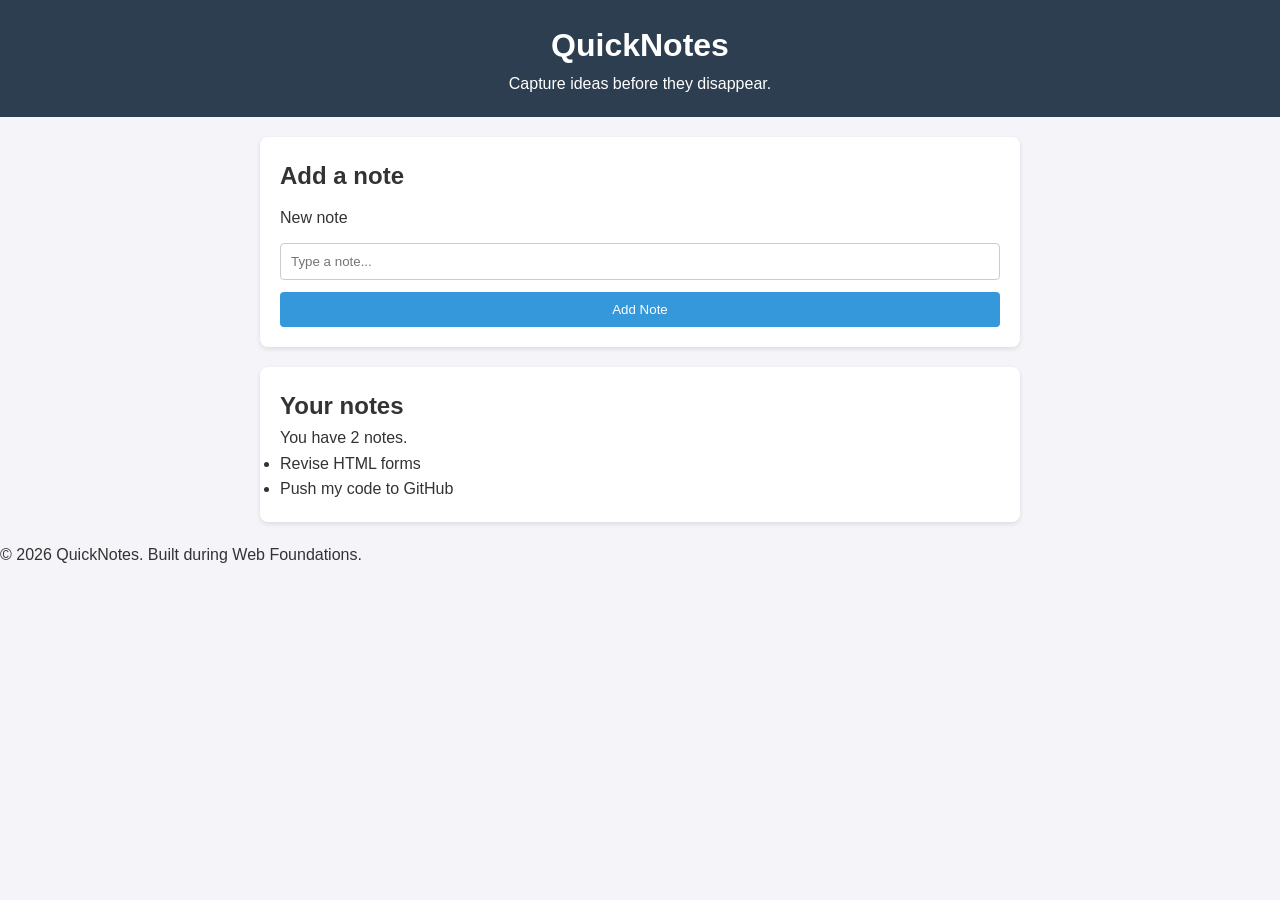
<file: day-2-assignments/index.html>
<!DOCTYPE html>
<html lang="en">
  <head>
    <meta charset="UTF-8" />
    <meta name="viewport" content="width=device-width, initial-scale=1.0" />
    <title>QuickNotes</title>
  </head>
  <body>
    <header>
      <link rel="stylesheet" href="style.css" />
      <h1>QuickNotes</h1>
      <p>Capture ideas before they disappear.</p>
    </header>

    <main>
      <section>
        <h2>Add a note</h2>
        <form id="note-form">
          <label for="note-input">New note</label>
          <input type="text" id="note-input" placeholder="Type a note..." />
          <button type="submit">Add Note</button>
        </form>
      </section>

      <section>
        <h2>Your notes</h2>
        <p id="note-count">You have 2 notes.</p>
        <ul id="notes-list">
          <li>Revise HTML forms</li>
          <li>Push my code to GitHub</li>
        </ul>
      </section>
    </main>

    <footer>
      <p>&copy; 2026 QuickNotes. Built during Web Foundations.</p>
    </footer>
  </body>
</html>
</file>
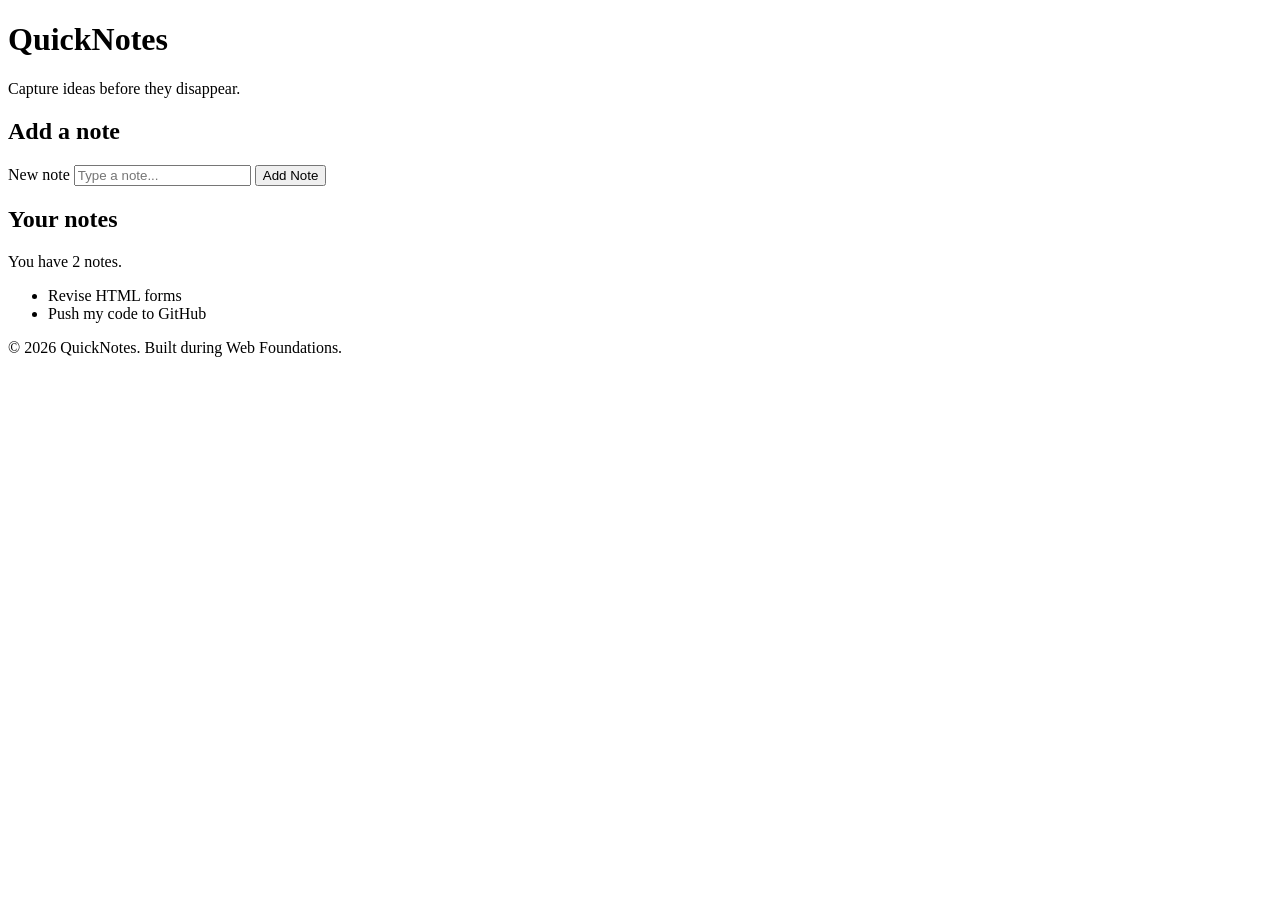
<file: practice/quicknotes-day/index.html>
<!DOCTYPE html>
<html lang="en">
  <head>
    <meta charset="UTF-8" />
    <meta name="viewport" content="width=device-width, initial-scale=1.0" />
    <title>QuickNotes</title>
  </head>
  <body>
    <header>
      <h1>QuickNotes</h1>
      <p>Capture ideas before they disappear.</p>
    </header>

    <main>
      <section>
        <h2>Add a note</h2>
        <form id="note-form">
          <label for="note-input">New note</label>
          <input type="text" id="note-input" placeholder="Type a note..." />
          <button type="submit">Add Note</button>
        </form>
      </section>

      <section>
        <h2>Your notes</h2>
        <p id="note-count">You have 2 notes.</p>
        <ul id="notes-list">
          <li>Revise HTML forms</li>
          <li>Push my code to GitHub</li>
        </ul>
      </section>
    </main>

    <footer>
      <p>&copy; 2026 QuickNotes. Built during Web Foundations.</p>
    </footer>
  </body>
</html>
</file>
<file: day-2-assignments/style.css>
/* ==========================================================
   1. BOX-SIZING RESET & BASE STYLES
   Ensures consistent box sizing and sets baseline typography.
   ========================================================== */
* {
  box-sizing: border-box; /* Includes padding and border in element total dimensions */
  margin: 0;
  padding: 0;
}

body {
  font-family: Arial, sans-serif;
  line-height: 1.6;
  background-color: #f4f4f9;
  color: #333;
}

/* ==========================================================
   2. HEADER STYLES
   Styles the top banner of your pages.
   ========================================================== */
header {
  background-color: #2c3e50;
  color: white;
  padding: 20px;
  text-align: center;
}

/* ==========================================================
   3. NAVIGATION BAR (FLEXBOX)
   Arranges navigation links into a centered horizontal row.
   ========================================================== */
nav {
  margin-top: 10px;
}

nav ul {
  list-style: none; /* Removes default bullet styling */
  display: flex;    /* Enables Flexbox layout */
  justify-content: center; /* Centers navigation items horizontally */
  gap: 16px;        /* Creates a 16px gap between links */
}

nav a {
  color: white;
  text-decoration: none; /* Removes default underline from links */
  font-weight: bold;
  transition: color 0.3s ease; /* Smooth color change on hover */
}

nav a:hover {
  color: #3498db; /* Changes link color on mouse hover */
}

/* ==========================================================
   4. CENTERED MAIN & SECTION CARDS
   Constrains the main content width and styles sections as cards.
   ========================================================== */
main {
  max-width: 800px;
  margin: 20px auto; /* Centers the container horizontally */
  padding: 0 20px;
}

section {
  background: white;
  padding: 20px;
  margin-bottom: 20px;
  border-radius: 8px; /* Rounds the corners for a card appearance */
  box-shadow: 0 2px 5px rgba(0, 0, 0, 0.1); /* Adds subtle depth */
}

/* ==========================================================
   5. FEATURES LIST (CSS GRID - RESPONSIVE CARDS)
   Turns the features list into a responsive card layout.
   ========================================================== */
ul.features {
  display: grid; /* Enables CSS Grid layout */
  grid-template-columns: repeat(auto-fit, minmax(180px, 1fr)); /* Responsive columns */
  gap: 15px;
  list-style: none;
  margin-top: 10px;
}

ul.features li {
  background: #ecf0f1;
  padding: 15px;
  border-radius: 6px;
  text-align: center;
}

/* ==========================================================
   6. TABLE & FEEDBACK FORM STYLING
   Styles tables with borders and stacks form elements vertically.
   ========================================================== */
table {
  width: 100%;
  border-collapse: collapse; /* Combines adjacent cell borders */
  margin-top: 10px;
}

th, td {
  border: 1px solid #ddd;
  padding: 12px;
  text-align: left;
}

th {
  background-color: #f2f2f2;
}

form {
  display: flex;
  flex-direction: column; /* Stacks form inputs vertically */
  gap: 12px;
  margin-top: 10px;
}

input, textarea, select {
  width: 100%; /* Makes inputs span the full width */
  padding: 10px;
  border: 1px solid #ccc;
  border-radius: 4px;
}

/* ==========================================================
   7. BUTTON TRANSITIONS & HOVER EFFECTS
   Adds smooth animations when interacting with buttons.
   ========================================================== */
button, input[type="submit"] {
  background-color: #3498db;
  color: white;
  border: none;
  padding: 10px 15px;
  border-radius: 4px;
  cursor: pointer;
  transition: background-color 0.3s ease, transform 0.2s ease; /* Smooth transition properties */
}

button:hover, input[type="submit"]:hover {
  background-color: #2980b9;
  transform: translateY(-2px); /* Slight lift effect on hover */
}

/* ==========================================================
   8. RESPONSIVE MEDIA QUERY
   Adjusts layout properties for screens under 600px wide.
   ========================================================== */
@media (max-width: 600px) {
  header {
    padding: 10px;
    font-size: 0.9rem;
  }
  
  nav ul {
    flex-direction: column; /* Stacks navigation links vertically on mobile screens */
    gap: 8px;
  }
}
</file>
